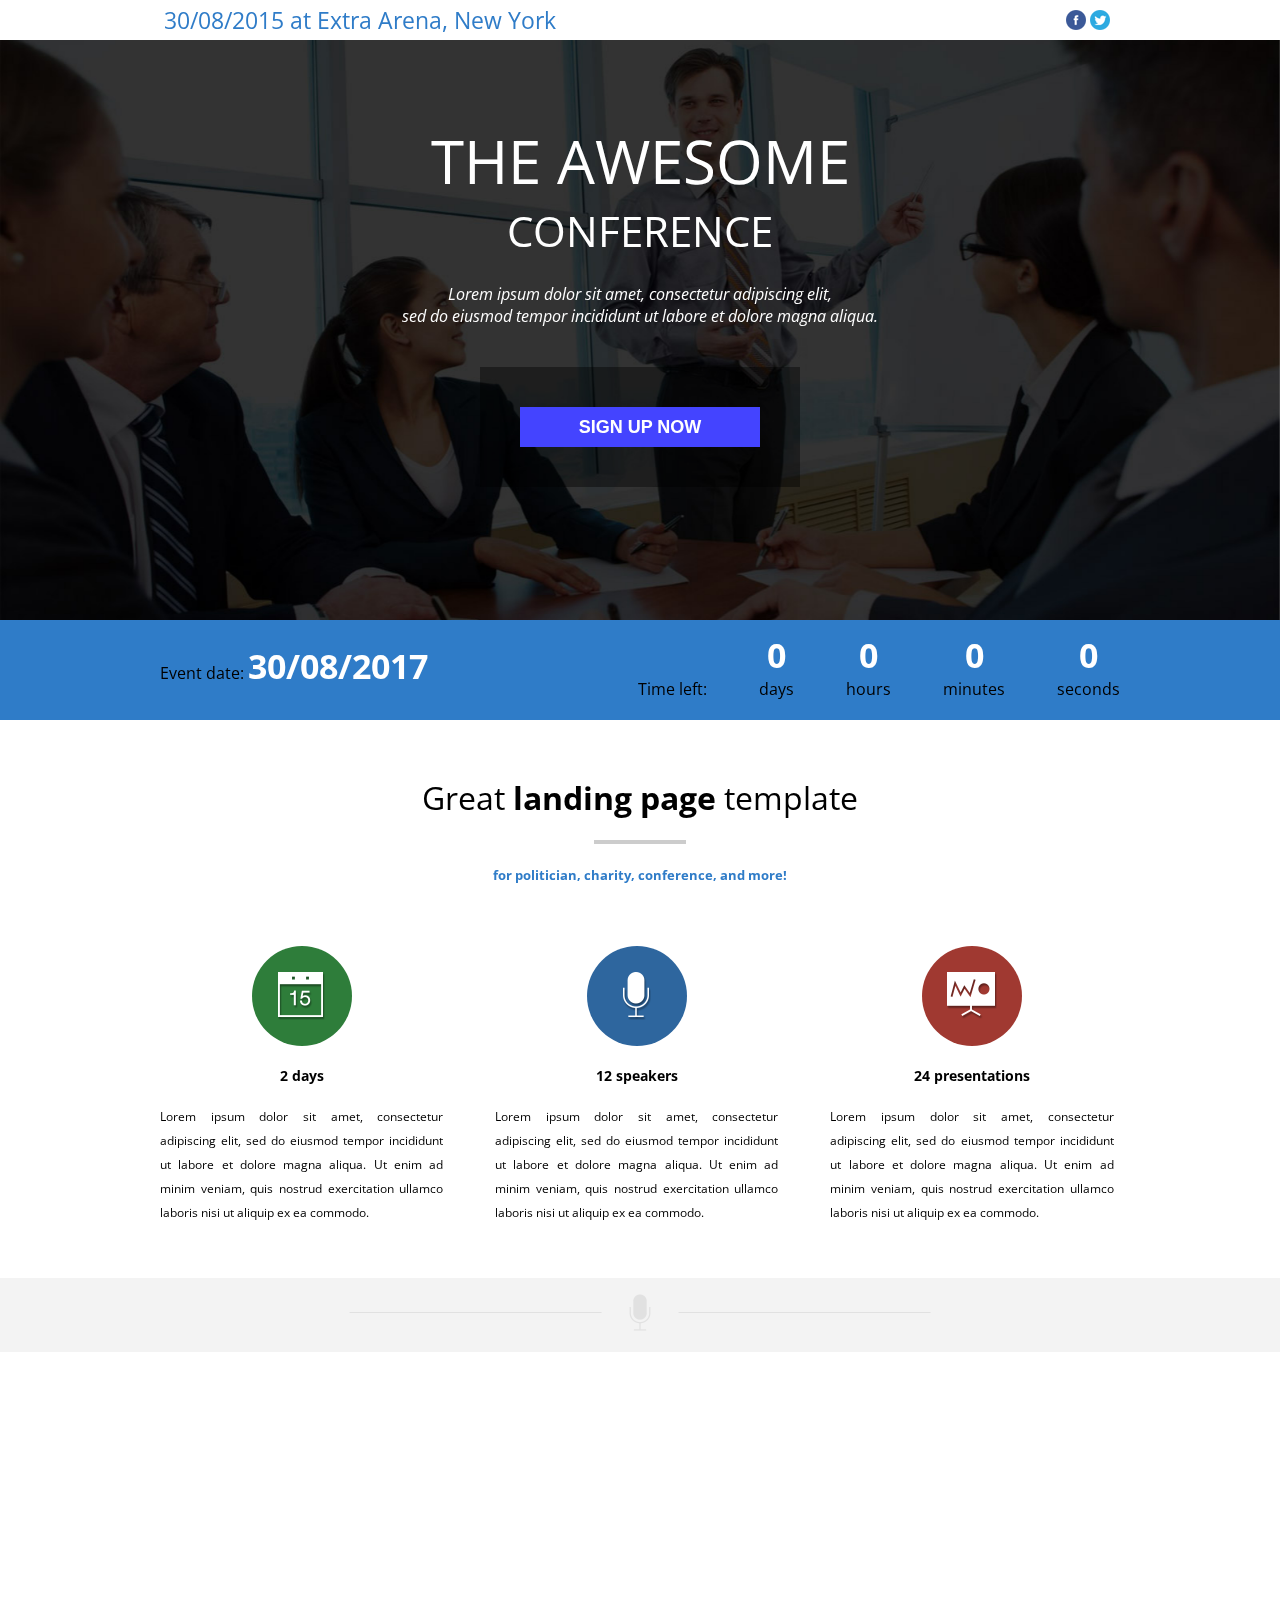
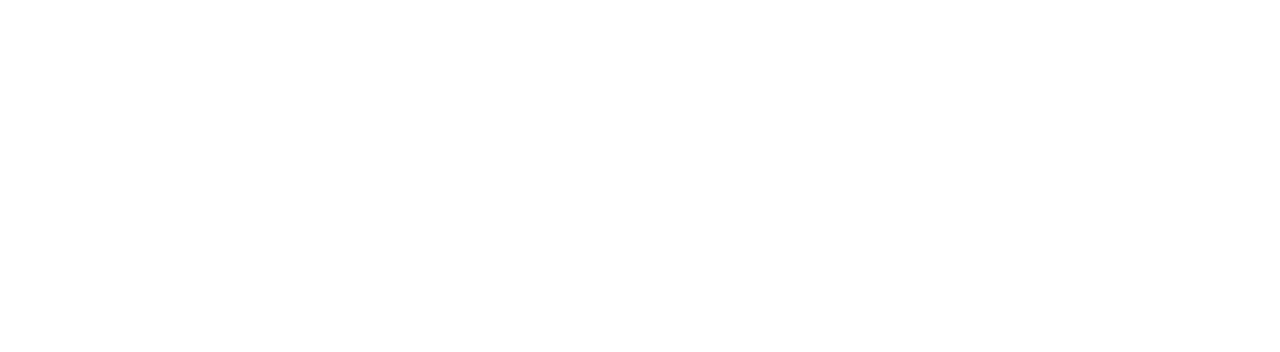
<file: day2/index.html>
<!DOCTYPE html>
<html>

<head>
    <title>The awesome conference</title>
    <link href="https://fonts.googleapis.com/css?family=Open+Sans&display=swap" rel="stylesheet">
    <link rel="stylesheet" href="css/style.css">
</head>

<body>
    <div class="outerContainer">
        <div class="innerContainer topHeader">
            <div class="left">
                <span class="topHeaderLeftText">30/08/2015 at Extra Arena, New York</span>
            </div>
            <div class="right">
                <div class="headerImages">
                    <img class="headerImage" src="img/facebook.png" alt="facebook">
                    <img class="headerImage" src="img/twitter.png" alt="twitter">
                </div>
            </div>
            <div class="clearfix"></div>
        </div>
    </div>
    <div class="outerContainer jumbo">
        <img class="topBackground" src="img/section1_bg.jpg" alt="background">
        <div class="innerContainer jumbo">
            <p style="font-size: 60px; margin-top: 80px;">THE AWESOME</p>
            <p style="font-size: 42px; margin-bottom: 24px;">CONFERENCE</p>
            <p style="font-style: italic;">
                Lorem ipsum dolor sit amet, consectetur adipiscing elit,
                <br>
                sed do eiusmod tempor incididunt ut labore et dolore magna aliqua.
            </p>

            <div class="buttonContainer">
                <div class="button">
                    Sign up now
                </div>
            </div>
        </div>
    </div>
    <div class="outerContainer">
        <div class="blueDivider">
            <div class="innerContainer section2">
                <div class="columnLeft">
                    <span>Event date:</span>
                    <span class="date">30/08/2017</span>
                </div>
                <div class="columnRight">
                    <div class="inline">
                        Time left:
                    </div>
                    <div class="inline timerColumn">
                        <div class="timerLeft">0</div>
                        <div>days</div>
                    </div>
                    <div class="inline timerColumn">
                        <div class="timerLeft">0</div>
                        <div>hours</div>
                    </div>
                    <div class="inline timerColumn">
                        <div class="timerLeft">0</div>
                        <div>minutes</div>
                    </div>
                    <div class="inline timerColumn">
                        <div class="timerLeft">0</div>
                        <div>seconds</div>
                    </div>
                </div>

                <div class="clearfix"></div>
            </div>

        </div>
    </div>

    <div class="outerContainer">
        <div class="innerContainer section3">
            <h1>Great <b>landing page</b> template</h1>
            <div class="headingDivider"></div>
            <h5>for politician, charity, conference, and more!</h5>

            <div class="section3ColumnContainer">
                <div class="section3Column">
                    <div class="section3Icon green">
                        <img src="img/icon1.png" alt="icon1">
                    </div>
                    <div class="section3IconDescription">2 days</div>
                    <div class="section3Text">
                        Lorem ipsum dolor sit amet, consectetur adipiscing elit, sed do eiusmod tempor incididunt ut
                        labore
                        et
                        dolore magna aliqua. Ut enim ad minim veniam, quis nostrud exercitation ullamco laboris nisi ut
                        aliquip
                        ex ea commodo.
                    </div>
                </div>
                <div class="section3Column">
                    <div class="section3Icon blue"><img src="img/icon2.png" alt="icon2"></div>
                    <div class="section3IconDescription">12 speakers</div>
                    <div class="section3Text">
                        Lorem ipsum dolor sit amet, consectetur adipiscing elit, sed do eiusmod tempor incididunt ut
                        labore
                        et
                        dolore magna aliqua. Ut enim ad minim veniam, quis nostrud exercitation ullamco laboris nisi ut
                        aliquip
                        ex ea commodo.
                    </div>
                </div>
                <div class="section3Column">
                    <div class="section3Icon red"><img src="img/icon3.png" alt="icon3"></div>
                    <div class="section3IconDescription">24 presentations</div>
                    <div class="section3Text">
                        Lorem ipsum dolor sit amet, consectetur adipiscing elit, sed do eiusmod tempor incididunt ut
                        labore
                        et
                        dolore magna aliqua. Ut enim ad minim veniam, quis nostrud exercitation ullamco laboris nisi ut
                        aliquip
                        ex ea commodo.
                    </div>
                </div>
            </div>
        </div>
    </div>

    <div style="background-color: #f3f3f3; text-align: center;">
        <img style="padding: 16px;" src="img/horizontalDivider.png" alt="divider">
    </div>

    <div style="height: 600px; background-color: white;"></div>
</body>

</html>
</file>
<file: day2/css/style.css>
* {
    font-family: 'Open Sans', sans-serif;
    box-sizing: border-box;
}

body {
    margin: 0;
}

p {
    margin: 0;
}

.outerContainer {
    background-color: white;
    margin: 0;
}

.outerContainer.jumbo, 
.outerContainer.jumbo .innerContainer {
    background-color: transparent;
}

.innerContainer {
    width: 960px;
    margin: 0 auto;
    background-color: white;
}

.innerContainer.topHeader {
    height: 40px;
}

.innerContainer .topHeaderLeftText {
    display: inline-block;
    color: #2f7cc8;
    font-size: 23px;
    padding: 4px;
}

.innerContainer .left {
    float: left;
}

.innerContainer .right {
    float: right;
}

.innerContainer .clearfix {
    clear: both;
}

.innerContainer .headerImages {
    padding-right: 10px;
    padding-top: 10px;
    padding-bottom: 10px;
}

.topBackground {
    width: 100%;
    top: 0;
    position: fixed;
    z-index: -1;
}

.buttonContainer {
    margin: 40px auto;
}

.button {
    display: inline-block;
    width: 240px;
    height: 40px;
    line-height: 40px;
    background-color: #44f;
    color: white;
    font-size: 18px;
    font-weight: bold;
    font-family: Arial;
    text-transform: uppercase;
    text-align: center;
    box-shadow: 0 0 0 40px rgba(0, 0, 0, 0.4);
    margin: 40px;
}

.innerContainer.jumbo {
    text-align: center;
    height: 500px;
}

.innerContainer.jumbo p {
    color: white;
}

.blueDivider {
    height: 100px;
    background-color: #2f7cc8;
}

.section2 {
    background-color: transparent;
}

.date, .timerLeft {
    font-family: "Open sans", sans-serif;
    font-size: 34px;
    font-weight: bold;
    color: white;
}

.columnLeft {
    float: left;
    line-height: 92px;
}

.columnRight {
    float: right;
}

.inline {
    display: inline-block;
}

.timerColumn {
    margin-left: 48px;
    text-align: center;
    margin-top: 12px;
}

.section3 {
    padding-top: 56px;
    padding-bottom: 56px;
}

.section3 h1 {
    margin-top: 0;
    font-weight: normal;
    text-align: center;
}

.section3 h5 {
    text-align: center;
    color: #2f7cc8;
    font-size: 13px;
}

.headingDivider {
    width: 92px;
    height: 4px;
    background-color: #ccc;
    margin: 0 auto;
}

.section3Column {
    position: relative;
    display: inline-block;
    width: 29.5%;
    height: 200px;
    text-align: justify;
    margin-left: 24px;
    margin-right: 24px;
}

.section3ColumnContainer {
    vertical-align: top;
    display: inline-block;
    margin-top: 40px;
}

.section3ColumnContainer > :first-child {
    margin-left: 0;
}

.section3ColumnContainer > :last-child {
    margin-right: 0;
}

.section3Icon {
    width: 100px;
    height: 100px;
    margin: 0 auto 20px;
    border-radius: 50%;
    text-align: center;
}

.section3Icon img {
    display: inline-block;
    margin-top: 26px;
}

.section3Icon.green {
    background-color: #2e7d3a;
}

.section3Icon.blue {
    background-color: #2e669e;
}

.section3Icon.red {
    background-color: #a03931;
}

.section3IconDescription {
    font-weight: bold;
    text-align: center;
    margin-bottom: 20px;
    font-size: 14px;
}

.section3Text {
    font-size: 12px;
    line-height: 24px;
}
</file>
